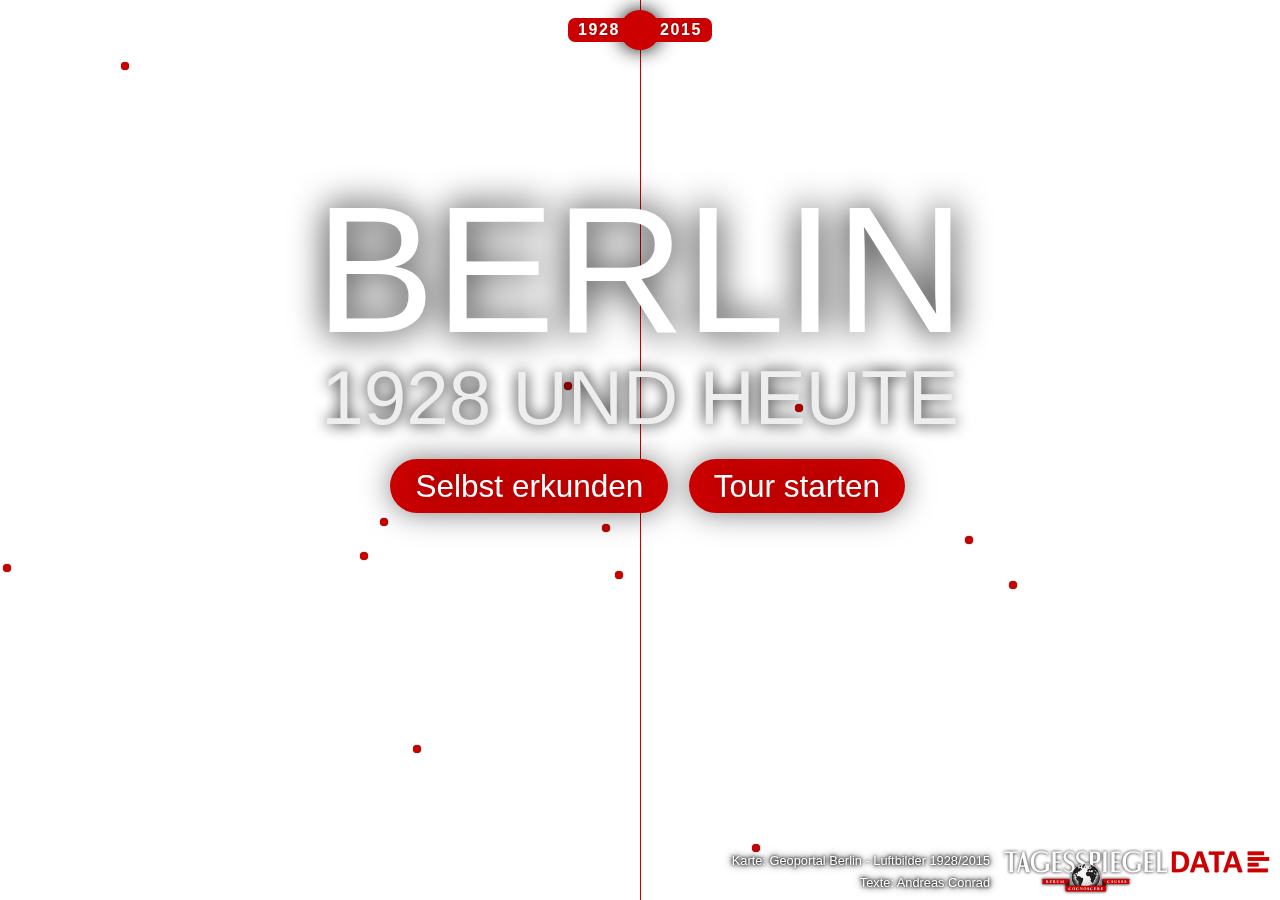
<file: index.html>
<!DOCTYPE html>
<html>
<head>
	<title>Berlin 1928 und heute</title>
	<meta charset="utf-8" />

	<meta name="viewport" content="width=device-width, initial-scale=1, user-scalable=no">

	<meta name="description" content="Zwei Ansichten einer Stadt. Kommen Sie mit uns auf Zeitreise und gleiten Sie aus dem Berlin des Jahres 1928 in das von heute.">
	<meta name="keywords" content="Berlin, 1928, heute, Zeitmaschine, Tagesspiegel, Tagesspiegel Data">
	<meta name="author" content="Tagesspiegel DATA">
	<meta name="robots" content="index, follow">

	<link rel="shortcut icon" href="https://data.tagesspiegel.de/favicon/favicon.ico" type="image/x-icon" />
	<link rel="apple-touch-icon" sizes="57x57" href="https://data.tagesspiegel.de/favicon/favicon-57.png">
	<link rel="apple-touch-icon" sizes="60x60" href="https://data.tagesspiegel.de/favicon/favicon-60.png">
	<link rel="apple-touch-icon" sizes="72x72" href="https://data.tagesspiegel.de/favicon/favicon-72.png">
	<link rel="apple-touch-icon" sizes="76x76" href="https://data.tagesspiegel.de/favicon/favicon-76.png">
	<link rel="apple-touch-icon" sizes="114x114" href="https://data.tagesspiegel.de/favicon/favicon-114.png">
	<link rel="apple-touch-icon" sizes="120x120" href="https://data.tagesspiegel.de/favicon/favicon-120.png">
	<link rel="apple-touch-icon" sizes="144x144" href="https://data.tagesspiegel.de/favicon/favicon-144.png">
	<link rel="apple-touch-icon" sizes="152x152" href="https://data.tagesspiegel.de/favicon/favicon-152.png">
	<link rel="apple-touch-icon" sizes="180x180" href="https://data.tagesspiegel.de/favicon/favicon-180.png">
	<link rel="icon" type="image/png" sizes="192x192" href="https://data.tagesspiegel.de/favicon/favicon-192.png">
	<link rel="icon" type="image/png" sizes="32x32" href="https://data.tagesspiegel.de/favicon/favicon-32.png">
	<link rel="icon" type="image/png" sizes="96x96" href="https://data.tagesspiegel.de/favicon/favicon-96.png">
	<link rel="icon" type="image/png" sizes="16x16" href="https://data.tagesspiegel.de/favicon/favicon-16.png">
	<meta name="msapplication-TileImage" content="https://data.tagesspiegel.de/favicon/favicon-144.png">
	<link rel="manifest" href="https://data.tagesspiegel.de/favicon/manifest.json">

	<link href="https://data.tagesspiegel.de/fonts/source-sans-pro/standard.css" rel="stylesheet" type="text/css">
	<link href="https://data.tagesspiegel.de/fonts/icomoon/standard.css" rel="stylesheet" type="text/css">
	<link rel="stylesheet" href="assets/css/leaflet.css" />
	<link rel="stylesheet" href="assets/css/1928.css" />

	<meta name="twitter:card"        content="summary_large_image">
	<meta name="twitter:site"        content="@tagesspiegel">
	<meta name="twitter:creator"     content="@tagesspiegel">
	<meta name="twitter:title"       content="Berlin 1928 und heute">
	<meta name="twitter:description" content="Zwei Ansichten einer Stadt. Kommen Sie mit uns auf Zeitreise und gleiten Sie aus dem Berlin des Jahres 1928 in das von heute.">
	<meta name="twitter:image"       content="https://1928.tagesspiegel.de/assets/images/social-media-preview.jpg">

	<meta property="og:url"          content="https://1928.tagesspiegel.de/">
	<meta property="og:type"         content="article">
	<meta property="og:title"        content="Berlin 1928 und heute">
	<meta property="og:description"  content="Zwei Ansichten einer Stadt. Kommen Sie mit uns auf Zeitreise und gleiten Sie aus dem Berlin des Jahres 1928 in das von heute.">
	<meta property="og:image"        content="https://1928.tagesspiegel.de/assets/images/social-media-preview.jpg">
	<meta property="og:site_name"    content="Tagesspiegel">
	<meta property="fb:pages"        content="59381221492">
	<meta property="fb:admins"       content="685889745">
</head>
<body>
	<!-- Google Tag Manager -->
	<noscript><iframe src="//www.googletagmanager.com/ns.html?id=GTM-M58L5F" height="0" width="0" style="display:none;visibility:hidden"></iframe></noscript>
	<script>(function(w,d,s,l,i){w[l]=w[l]||[];w[l].push({'gtm.start':new Date().getTime(),event:'gtm.js'});var f=d.getElementsByTagName(s)[0],j=d.createElement(s),dl=l!='dataLayer'?'&l='+l:'';j.async=true;j.src='//www.googletagmanager.com/gtm.js?id='+i+dl;f.parentNode.insertBefore(j,f);})(window,document,'script','dataLayer','GTM-M58L5F');</script>
	<!-- End Google Tag Manager -->
	<div id="container">
		<div id="intro">
			<h1>Berlin</h1>
			<p>1928 und heute</p>
			<a href="javascript:;" id="button-explore"><i class="icon-map"></i> Selbst erkunden</a>
			<a href="javascript:;" id="button-start">Tour starten <i class="icon-tour"></i></a>
		</div>
		<div id="controls">
			<span class="controls-group">
				<a href="javascript:;" class="zoom zoom-in"     title="Hereinzoomen"><i class="icon-plus" ></i></a>
				<a href="javascript:;" class="zoom zoom-out"    title="Herauszoomen"><i class="icon-minus"></i></a>
			</span>
			<span class="controls-group">
				<a href="javascript:;" class="geolocate"        title="Lokalisieren"><span><i class="icon-geolocation"></i></span></a>
			</span>
			<span class="controls-group">
				<a href="javascript:;" class="fullscreen"       title="Vollbild"><i class="icon-enlarge"></i></a>
				<a href="javascript:;" class="switch-tour"      title="Tour"><i class="icon-tour"></i></a>
			</span>
			<span class="controls-group">
				<a href="javascript:;" class="share"            title="Link zu dieser Ansicht"><i class="icon-share"></i></a>
				<a href="javascript:;" class="twitter popup"    title="Auf Twitter teilen"><i class="icon-twitter"></i></a>
				<a href="javascript:;" class="facebook popup"   title="Auf Facebook teilen"><i class="icon-facebook"></i></a>
				<a href="javascript:;" class="googleplus popup" title="Auf Google+ teilen"><i class="icon-google-plus"></i></a>
			</span>
		</div>
		<div id="map-base"></div>
		<div class="content" id="content-1928">
			<div class="content-wrapper">
				<h2></h2>
				<div class="content-text"></div>
				<div class="nav">
					<div class="col2 col2left" ><a href="javascript:;" id="goto-back" class="goto goto-red"><i class="icon-left"></i> Zurück</a></div>
					<div class="col2 col2right"><a href="javascript:;" id="goto-2015" class="goto goto-red">2015 <i class="icon-right"></i></a></div>
				</div>
				<a href="javascript:;" class="goto goto-explore" title="Selbst erkunden"><i class="icon-cross"></i></a>
			</div>
		</div>
		<div id="map-clip">
			<div id="map-clip-inner">
				<div id="map-overlay"></div>
				<div class="content" id="content-2015">
					<div class="content-wrapper">
						<h2></h2>
						<div class="content-text"></div>
						<div class="nav">
							<div class="col2 col2left" ><a href="javascript:;" id="goto-1928" class="goto goto-red"><i class="icon-left"></i> 1928</a></div>
							<div class="col2 col2right"><a href="javascript:;" id="goto-next" class="goto goto-red">Weiter <i class="icon-right"></i></a></div>
						</div>
						<a href="javascript:;" class="goto goto-explore" title="Selbst erkunden"><i class="icon-cross"></i></a>
					</div>
				</div>
			</div>
		</div>
		<div id="control-slider"><i class="icon-left"></i><i class="icon-right"></i></div>
		<div id="credit">
			<a href="http://fbinter.stadt-berlin.de/fb/berlin/service.jsp?id=k_luftbild1928@senstadt&amp;type=WMS" target="_blank" id="source"><span>Karte:</span> Geoportal Berlin - Luftbilder 1928/2015</a>
			<a href="http://www.tagesspiegel.de/conrad-andreas/4457640.html" target="_blank" id="author"><span>Texte:</span> Andreas Conrad</a>
			<a href="http://www.tagesspiegel.de/" target="_blank" id="tspdata"><span>Umsetzung:</span> Tagesspiegel Data</a>
		</div>
		<div id="share">
			<div id="share-content">
				<h2>Link zu diesem Ort teilen</h2>
				<input type="text" id="share-link" placeholder="Link" value="https://1928.tagesspiegel.de/" readonly="true">
				<a href="javascript:;" id="share-hide" class="share-hide" title="Schließen">&times;</a>
			</div>
			<a href="javascript:;" id="share-hide-backdrop" class="share-hide"></a>
		</div>
	</div>
	<script src="assets/js/jquery.min.js"></script>
	<script src="assets/js/leaflet.js"></script>
	<script src="assets/js/1928.js" defer></script>
</body>
</html>
</file>
<file: assets/css/leaflet.css>
/* required styles */

.leaflet-pane,
.leaflet-tile,
.leaflet-marker-icon,
.leaflet-marker-shadow,
.leaflet-tile-container,
.leaflet-map-pane svg,
.leaflet-map-pane canvas,
.leaflet-zoom-box,
.leaflet-image-layer,
.leaflet-layer {
	position: absolute;
	left: 0;
	top: 0;
	}
.leaflet-container {
	overflow: hidden;
	-ms-touch-action: none;
	touch-action: none;
	}
.leaflet-tile,
.leaflet-marker-icon,
.leaflet-marker-shadow {
	-webkit-user-select: none;
	   -moz-user-select: none;
	        user-select: none;
	  -webkit-user-drag: none;
	}
/* Safari renders non-retina tile on retina better with this, but Chrome is worse */
.leaflet-safari .leaflet-tile {
	image-rendering: -webkit-optimize-contrast;
	}
/* hack that prevents hw layers "stretching" when loading new tiles */
.leaflet-safari .leaflet-tile-container {
	width: 1600px;
	height: 1600px;
	-webkit-transform-origin: 0 0;
	}
.leaflet-marker-icon,
.leaflet-marker-shadow {
	display: block;
	}
/* .leaflet-container svg: reset svg max-width decleration shipped in Joomla! (joomla.org) 3.x */
/* .leaflet-container img: map is broken in FF if you have max-width: 100% on tiles */
.leaflet-container .leaflet-overlay-pane svg,
.leaflet-container .leaflet-marker-pane img,
.leaflet-container .leaflet-tile-pane img,
.leaflet-container img.leaflet-image-layer {
	max-width: none !important;
	}
.leaflet-tile {
	filter: inherit;
	visibility: hidden;
	}
.leaflet-tile-loaded {
	visibility: inherit;
	}
.leaflet-zoom-box {
	width: 0;
	height: 0;
	-moz-box-sizing: border-box;
	     box-sizing: border-box;
	z-index: 800;
	}
/* workaround for https://bugzilla.mozilla.org/show_bug.cgi?id=888319 */
.leaflet-overlay-pane svg {
	-moz-user-select: none;
	}

.leaflet-pane         { z-index: 400; }

.leaflet-tile-pane    { z-index: 200; }
.leaflet-overlay-pane { z-index: 400; }
.leaflet-shadow-pane  { z-index: 500; }
.leaflet-marker-pane  { z-index: 600; }
.leaflet-popup-pane   { z-index: 700; }

.leaflet-map-pane canvas { z-index: 100; }
.leaflet-map-pane svg    { z-index: 200; }

.leaflet-vml-shape {
	width: 1px;
	height: 1px;
	}
.lvml {
	behavior: url(#default#VML);
	display: inline-block;
	position: absolute;
	}


/* control positioning */

.leaflet-control {
	position: relative;
	z-index: 800;
	pointer-events: auto;
	}
.leaflet-top,
.leaflet-bottom {
	position: absolute;
	z-index: 1000;
	pointer-events: none;
	}
.leaflet-top {
	top: 0;
	}
.leaflet-right {
	right: 0;
	}
.leaflet-bottom {
	bottom: 0;
	}
.leaflet-left {
	left: 0;
	}
.leaflet-control {
	float: left;
	clear: both;
	}
.leaflet-right .leaflet-control {
	float: right;
	}
.leaflet-top .leaflet-control {
	margin-top: 10px;
	}
.leaflet-bottom .leaflet-control {
	margin-bottom: 10px;
	}
.leaflet-left .leaflet-control {
	margin-left: 10px;
	}
.leaflet-right .leaflet-control {
	margin-right: 10px;
	}


/* zoom and fade animations */

.leaflet-fade-anim .leaflet-tile {
	will-change: opacity;
	}
.leaflet-fade-anim .leaflet-popup {
	opacity: 0;
	-webkit-transition: opacity 0.2s linear;
	   -moz-transition: opacity 0.2s linear;
	     -o-transition: opacity 0.2s linear;
	        transition: opacity 0.2s linear;
	}
.leaflet-fade-anim .leaflet-map-pane .leaflet-popup {
	opacity: 1;
	}
.leaflet-zoom-animated {
	-webkit-transform-origin: 0 0;
	    -ms-transform-origin: 0 0;
	        transform-origin: 0 0;
	}
.leaflet-zoom-anim .leaflet-zoom-animated {
	will-change: transform;
	}
.leaflet-zoom-anim .leaflet-zoom-animated {
	-webkit-transition: -webkit-transform 0.25s cubic-bezier(0,0,0.25,1);
	   -moz-transition:    -moz-transform 0.25s cubic-bezier(0,0,0.25,1);
	     -o-transition:      -o-transform 0.25s cubic-bezier(0,0,0.25,1);
	        transition:         transform 0.25s cubic-bezier(0,0,0.25,1);
	}
.leaflet-zoom-anim .leaflet-tile,
.leaflet-pan-anim .leaflet-tile {
	-webkit-transition: none;
	   -moz-transition: none;
	     -o-transition: none;
	        transition: none;
	}

.leaflet-zoom-anim .leaflet-zoom-hide {
	visibility: hidden;
	}


/* cursors */

.leaflet-interactive {
	cursor: pointer;
	}
.leaflet-grab {
	cursor: -webkit-grab;
	cursor:    -moz-grab;
	}
.leaflet-crosshair,
.leaflet-crosshair .leaflet-interactive {
	cursor: crosshair;
	}
.leaflet-popup-pane,
.leaflet-control {
	cursor: auto;
	}
.leaflet-dragging .leaflet-grab,
.leaflet-dragging .leaflet-grab .leaflet-interactive,
.leaflet-dragging .leaflet-marker-draggable {
	cursor: move;
	cursor: -webkit-grabbing;
	cursor:    -moz-grabbing;
	}


/* visual tweaks */

.leaflet-container {
	background: #ddd;
	outline: 0;
	}
.leaflet-container a {
	color: #0078A8;
	}
.leaflet-container a.leaflet-active {
	outline: 2px solid orange;
	}
.leaflet-zoom-box {
	border: 2px dotted #38f;
	background: rgba(255,255,255,0.5);
	}


/* general typography */
.leaflet-container {
	font: 12px/1.5 "Helvetica Neue", Arial, Helvetica, sans-serif;
	}


/* general toolbar styles */

.leaflet-bar {
	box-shadow: 0 1px 5px rgba(0,0,0,0.65);
	border-radius: 4px;
	}
.leaflet-bar a,
.leaflet-bar a:hover {
	background-color: #fff;
	border-bottom: 1px solid #ccc;
	width: 26px;
	height: 26px;
	line-height: 26px;
	display: block;
	text-align: center;
	text-decoration: none;
	color: black;
	}
.leaflet-bar a,
.leaflet-control-layers-toggle {
	background-position: 50% 50%;
	background-repeat: no-repeat;
	display: block;
	}
.leaflet-bar a:hover {
	background-color: #f4f4f4;
	}
.leaflet-bar a:first-child {
	border-top-left-radius: 4px;
	border-top-right-radius: 4px;
	}
.leaflet-bar a:last-child {
	border-bottom-left-radius: 4px;
	border-bottom-right-radius: 4px;
	border-bottom: none;
	}
.leaflet-bar a.leaflet-disabled {
	cursor: default;
	background-color: #f4f4f4;
	color: #bbb;
	}

.leaflet-touch .leaflet-bar a {
	width: 30px;
	height: 30px;
	line-height: 30px;
	}


/* zoom control */

.leaflet-control-zoom-in,
.leaflet-control-zoom-out {
	font: bold 18px 'Lucida Console', Monaco, monospace;
	text-indent: 1px;
	}
.leaflet-control-zoom-out {
	font-size: 20px;
	}

.leaflet-touch .leaflet-control-zoom-in {
	font-size: 22px;
	}
.leaflet-touch .leaflet-control-zoom-out {
	font-size: 24px;
	}


/* layers control */

.leaflet-control-layers {
	box-shadow: 0 1px 5px rgba(0,0,0,0.4);
	background: #fff;
	border-radius: 5px;
	}
.leaflet-control-layers-toggle {
	background-image: url(../images/layers.png);
	width: 36px;
	height: 36px;
	}
.leaflet-retina .leaflet-control-layers-toggle {
	background-image: url(../images/layers-2x.png);
	background-size: 26px 26px;
	}
.leaflet-touch .leaflet-control-layers-toggle {
	width: 44px;
	height: 44px;
	}
.leaflet-control-layers .leaflet-control-layers-list,
.leaflet-control-layers-expanded .leaflet-control-layers-toggle {
	display: none;
	}
.leaflet-control-layers-expanded .leaflet-control-layers-list {
	display: block;
	position: relative;
	}
.leaflet-control-layers-expanded {
	padding: 6px 10px 6px 6px;
	color: #333;
	background: #fff;
	}
.leaflet-control-layers-scrollbar {
	overflow-y: scroll;
	padding-right: 5px;
	}
.leaflet-control-layers-selector {
	margin-top: 2px;
	position: relative;
	top: 1px;
	}
.leaflet-control-layers label {
	display: block;
	}
.leaflet-control-layers-separator {
	height: 0;
	border-top: 1px solid #ddd;
	margin: 5px -10px 5px -6px;
	}


/* attribution and scale controls */

.leaflet-container .leaflet-control-attribution {
	background: #fff;
	background: rgba(255, 255, 255, 0.7);
	margin: 0;
	}
.leaflet-control-attribution,
.leaflet-control-scale-line {
	padding: 0 5px;
	color: #333;
	}
.leaflet-control-attribution a {
	text-decoration: none;
	}
.leaflet-control-attribution a:hover {
	text-decoration: underline;
	}
.leaflet-container .leaflet-control-attribution,
.leaflet-container .leaflet-control-scale {
	font-size: 11px;
	}
.leaflet-left .leaflet-control-scale {
	margin-left: 5px;
	}
.leaflet-bottom .leaflet-control-scale {
	margin-bottom: 5px;
	}
.leaflet-control-scale-line {
	border: 2px solid #777;
	border-top: none;
	line-height: 1.1;
	padding: 2px 5px 1px;
	font-size: 11px;
	white-space: nowrap;
	overflow: hidden;
	-moz-box-sizing: border-box;
	     box-sizing: border-box;

	background: #fff;
	background: rgba(255, 255, 255, 0.5);
	}
.leaflet-control-scale-line:not(:first-child) {
	border-top: 2px solid #777;
	border-bottom: none;
	margin-top: -2px;
	}
.leaflet-control-scale-line:not(:first-child):not(:last-child) {
	border-bottom: 2px solid #777;
	}

.leaflet-touch .leaflet-control-attribution,
.leaflet-touch .leaflet-control-layers,
.leaflet-touch .leaflet-bar {
	box-shadow: none;
	}
.leaflet-touch .leaflet-control-layers,
.leaflet-touch .leaflet-bar {
	border: 2px solid rgba(0,0,0,0.2);
	background-clip: padding-box;
	}


/* popup */

.leaflet-popup {
	position: absolute;
	text-align: center;
	}
.leaflet-popup-content-wrapper {
	padding: 1px;
	text-align: left;
	border-radius: 12px;
	}
.leaflet-popup-content {
	margin: 13px 19px;
	line-height: 1.4;
	}
.leaflet-popup-content p {
	margin: 18px 0;
	}
.leaflet-popup-tip-container {
	margin: 0 auto;
	width: 40px;
	height: 20px;
	position: relative;
	overflow: hidden;
	}
.leaflet-popup-tip {
	width: 17px;
	height: 17px;
	padding: 1px;

	margin: -10px auto 0;

	-webkit-transform: rotate(45deg);
	   -moz-transform: rotate(45deg);
	    -ms-transform: rotate(45deg);
	     -o-transform: rotate(45deg);
	        transform: rotate(45deg);
	}
.leaflet-popup-content-wrapper,
.leaflet-popup-tip {
	background: white;
	color: #333;
	box-shadow: 0 3px 14px rgba(0,0,0,0.4);
	}
.leaflet-container a.leaflet-popup-close-button {
	position: absolute;
	top: 0;
	right: 0;
	padding: 4px 4px 0 0;
	border: none;
	text-align: center;
	width: 18px;
	height: 14px;
	font: 16px/14px Tahoma, Verdana, sans-serif;
	color: #c3c3c3;
	text-decoration: none;
	font-weight: bold;
	background: transparent;
	}
.leaflet-container a.leaflet-popup-close-button:hover {
	color: #999;
	}
.leaflet-popup-scrolled {
	overflow: auto;
	border-bottom: 1px solid #ddd;
	border-top: 1px solid #ddd;
	}

.leaflet-oldie .leaflet-popup-content-wrapper {
	zoom: 1;
	}
.leaflet-oldie .leaflet-popup-tip {
	width: 24px;
	margin: 0 auto;

	-ms-filter: "progid:DXImageTransform.Microsoft.Matrix(M11=0.70710678, M12=0.70710678, M21=-0.70710678, M22=0.70710678)";
	filter: progid:DXImageTransform.Microsoft.Matrix(M11=0.70710678, M12=0.70710678, M21=-0.70710678, M22=0.70710678);
	}
.leaflet-oldie .leaflet-popup-tip-container {
	margin-top: -1px;
	}

.leaflet-oldie .leaflet-control-zoom,
.leaflet-oldie .leaflet-control-layers,
.leaflet-oldie .leaflet-popup-content-wrapper,
.leaflet-oldie .leaflet-popup-tip {
	border: 1px solid #999;
	}


/* div icon */

.leaflet-div-icon {
	background: #fff;
	border: 1px solid #666;
	}
</file>
<file: assets/css/1928.css>
html {
	-webkit-text-size-adjust: 100%;
}

body {
	margin: 0;
	padding: 0;
	font-family: "Source Sans Pro", "Helvetica Neue", "Helvetica", Arial, sans-serif;
}

	#container {
		display: block;
		position: fixed;
		top: 0;
		left: 0;
		right: 0;
		bottom: 0;
	}
		
		.show-intro #controls, .show-content #controls {
			display: none;
		}
		
		#controls {
			display: block;
			position: absolute;
			right: 10px;
			top: 80px;
			width: 1.625em;
			z-index: 10;
		}
		
			#controls a {
				display: block;
				position: relative;
				width: 1.625em;
				height: 1.625em;
				background-color: #fff;
				line-height: 1.9em;
				text-align: center;
				text-decoration: none;
				color: #000;
			}

			#controls a.disabled,
			#controls a.disabled:hover,
			#controls a.disabled:active,
			#controls a.disabled:focus {
				color: #999;
				background-color: #eee;
				pointer-events: none;
				cursor: default;
			}

			#controls .controls-group {
				display: block;
				margin-bottom: .8em;
				overflow: hidden;

				border-radius: 2px;
				box-shadow: 0 1px 5px rgba(0, 0, 0, 0.4);
			}

			#controls a+a {
				border-top: 1px solid #ccc;
			}
			
				#controls a span {
					display: block;
					position: relative;
				}
			
				#controls a:hover {
					background-color: #eee;
				}

				#controls a.zoom i {
					font-size: 0.8em;
				}

				#controls a.fullscreen,
				#controls a.geolocate {
					display: none;
				}

				#controls a.geolocate.active {
					color: #57f; 
					        animation: blink 1s ease-in-out 0s infinite alternate;
				}

				@keyframes blink {
					  0% { text-shadow: 0px 0px 2px rgba(85,119,255,0.0); }
					100% { text-shadow: 0px 0px 2px rgba(85,119,255,1.0); }
				}
				
				#controls a.spin span {
					        transform-origin: 53% 42%;
					        animation: spin 1s ease 0s infinite normal;
				}

				#controls .zoom-out {
					line-height: 1.7em;
				}

				@keyframes spin {
					  0% { transform: rotate(  0deg); }
					100% { transform: rotate(359deg); }
				}
				
				.has-fullscreen #controls a.fullscreen,
				.has-geolocation #controls a.geolocate {
					display: block;
				}

				#controls a.twitter:hover {
					background-color: #00aced;
					color: #fff;
				}

				#controls a.facebook:hover {
					background-color: #3b5998;
					color: #fff;
				}

				#controls a.googleplus:hover {
					background-color: #dd4b39;
					color: #fff;
				}
		
			/* controls on small devices */
			
			.has-touch #controls {
				top: 10px;
				left: 5px;
				right: 5px;
				width: auto;
				height: 1.625em;
				z-index: 100;
				text-align: center;
			}
			
				.has-touch #controls a.fullscreen,
				.has-touch #controls a.geolocate {
					display: none;
				}
			
				.has-touch.has-fullscreen #controls a.fullscreen,
				.has-touch.has-geolocation #controls a.geolocate,
				.has-touch #controls a {
					display: block;
					float: left;
					margin: 0;
					padding: 0;
					border-top-width: 0;
					width: 1.8em;
					height: 1.8em;
					background-color: #fff;
					line-height: 2em;
				}
				
				.has-touch #controls a+a {
					border-left: 1px solid #ccc;
				}

				.has-touch #controls .controls-group {
					display: inline-block;
					margin-bottom: 0;
					margin-right: .5em;
					/*overflow: hidden;*/
					box-shadow: 0 0 0 4px rgba(0,0,0,0.3);
				}

		#intro {
			display: none;
		}

		.show-intro #intro {
			display: block;
			position: absolute;
			top: 0;
			left: 0;
			right: 0;
			bottom: 0;
			z-index: 20;
			text-align: center;
			padding: 20vh 0 0;
			-webkit-touch-callout: none;
			  -webkit-user-select: none;
			   -khtml-user-select: none;
			     -moz-user-select: none;
			      -ms-user-select: none;
			          user-select: none;
			cursor: default;
		}
		
			#intro h1, #intro p {
				font-weight: 500;
				text-transform: uppercase;
				margin: 0;
				padding: 0;
				line-height: 1em;
			}

			#intro h1 {
				font-size: 20vh;
				text-shadow: 0 0 4vh #000;
				color: #fff;
			}

			#intro p {
				font-size: 8.5vh;
				text-shadow: 0 0 1.6vh #000;
				color: #eee;
			}
			
			#button-start {
				display: none;
			}
			
			.ready #button-explore,
			.ready #button-start {
				display: inline-block;
				border-radius: 1em;
				font-size: 3.5vh;
				padding: .3em .8em 0.2em .8em;
				background-color: #c00;
				color: #fff;
				text-decoration: none;
				-webkit-transition: background-color, box-shadow 200ms ease-out;
				   -moz-transition: background-color, box-shadow 200ms ease-out;
				     -o-transition: background-color, box-shadow 200ms ease-out;
				        transition: background-color, box-shadow 200ms ease-out;
				font-weight: 300;
				margin-top: .7em;
				margin-left: .5em;
				box-shadow: 0 0 30px rgba(0,0,0,0.5);
				text-shadow: 0 0 30px rgba(0,0,0,0.5);
			}

				#button-explore:hover,
				#button-start:hover {
					background-color: #d00;
					box-shadow: 0 0 30px rgba(0,0,0,0.75);
				}

				#button-explore i,
				#button-start i {
					font-size: .85em;
					vertical-align: -9%;
				}
				
				@media (max-width: 500px) { 
					#intro h1 {
						font-size: 5em;
						margin-top: 20px;
					}
					#intro p {
						font-size: 2.5em;
					}
				}

		.content {
			display: none;
			position: absolute;
			left: 0;
			top: 0;
			bottom: 0;
			width: 50%;
			min-width: 300px;
			background-color: rgba(0,0,0,0.67);
			overflow-x: hidden;
			overflow-y: auto;
			z-index: 1;
			pointer-events: auto;
		}

			.small .content {
				top: auto;
				bottom: 0px;
				width: 100%;
				height: auto;
			}

			.content-wrapper {
				position: relative;
				margin:  8vh auto 0 auto;
				height: 84vh;
				width: 90%;
				max-width: 600px;
				max-height: 780px;
			}

				.small .content-wrapper {
					box-sizing: border-box;
					margin: 0px;
					width: 100%;
					height: 100%;
					max-width: none;
					max-height: none;
					padding: 20px 20px 40px;
				}

				.col2 {
					width: 50%;
					float: left;
				}
				.col2left   { text-align: left;  }
				.col2right  { text-align: right; }

				.content h2 {
					color: #fff;
					margin: 0;
					padding: 0;
					line-height: 1.2em;
					font-weight: 300;
					font-size: 2.5em;
					text-shadow: 0 0 10px rgba(0,0,0,0.5);
				}
				
					.small .content h2 {
						font-size: 1.6em;
						margin: 0px 0px 10px;
						padding: 0;
					}
				

				.content p, .content .nav {
					color: #fff;
					margin: 20px 0 0;
					padding: 0;
					line-height: 1.4em;
					font-weight: 300;
					font-size: 1.5em;
					text-shadow: 0 0 10px rgba(0,0,0,0.5);
				}
			
					.small .content p, .small .content .nav {
						font-size: 1em;
					}

					.content p a {
						color: #c00;
					}
			
					.content .nav {
						display: block;
						position: absolute;
						bottom: 40px;
						left: 20px;
						right: 20px;
					}
						.show-explore .content .nav {
							display: none;
						}
				
						.small .content .nav {
						}

					.content .nav .goto {
						display: inline-block;
						border-radius: 20px;
						padding: 5px 15px 2px;
						text-decoration: none;
						-webkit-transition: background-color, box-shadow 200ms ease-out;
						   -moz-transition: background-color, box-shadow 200ms ease-out;
						     -o-transition: background-color, box-shadow 200ms ease-out;
						        transition: background-color, box-shadow 200ms ease-out;
					}
					
					.content .goto-explore {
						position: absolute;
						display: block;
						position: absolute;
						width: 1em;
						height: 1em;
						text-align: center;
						font-size: 1.2em;
						line-height: 1em;
						right: 0;
						top: 0;
						background-color: #aaa;
						color: #000;
						border-radius: 100%;
						text-decoration: none;
						margin: 0;
						padding: .55em .5em .45em;
						-webkit-transition: background-color 200ms ease-out;
						   -moz-transition: background-color 200ms ease-out;
						     -o-transition: background-color 200ms ease-out;
						        transition: background-color 200ms ease-out;
					}
						.content .goto-explore:hover {
							background-color: #ddd;
						}

						.small .content .goto-explore {
							top: 15px;
							right: 20px;
							font-size: .9em;
						}
						
					
						.content .goto-explore i {
							font-size: .9em;
						}


						.content .nav .goto i {
							font-size: .9em;
							vertical-align: -9%;
						}

						.content .nav .goto-red {
							background-color: #c00;
							color: #fff;
						}
						.content .nav .goto-grey {
							background-color: #555;
							color: #ccc;
						}

						.content .nav .goto-red:hover {
							background-color: #d00;
							box-shadow: 0 0 20px -10px rgba(0,0,0,0.5);
						}

						.content .nav .goto-grey:hover {
							background-color: #666;
							color: #fff;
							box-shadow: 0 0 20px -10px rgba(0,0,0,0.5);
						}
					
				.small .content .content-text {
					display: block;
					position: relative;
					margin: 0;
					padding-bottom: 25px;
					overflow-x: hidden;
					overflow-y: auto;
				}

					.small .content .content-text p {
						margin: 0 0 10px;
						padding: 0;
						font-size: 3.6vmin;
					}

		#content-1928 {
			z-index: 2;
		}

		#content-2015 {
			z-index: 6;
		}

		#map-base {
			display: block;
			position: fixed;
			top: 0;
			left: 0;
			right: 0;
			bottom: 0;
			z-index: 1;
		}

		#map-clip {
			display: block;
			position: absolute;
			top: 0;
			left: 50%;
			right: 0;
			bottom: 0;
			z-index: 3;
			overflow: hidden !important;
			border-left: 1px solid #c00;
			pointer-events: none;
		}
		
			#map-clip-inner {
				display: block;
				position: absolute;
				top: 0;
				left: -100%;
				right: 0;
				bottom: 0;
			}

			#map-overlay {
				display: block;
				position: absolute;
				top: 0;
				left: 0;
				right: 0;
				bottom: 0;
				z-index: 5;
			}

				#map-overlay * {
					pointer-events: none;
				}
			
		.leaflet-control-container .leaflet-top.leaflet-right {
			top: 70px;
		}

		.marker-wrapper {
			display: block;
		}

			.marker-info {
				color: rgba(255,255,255,0.0);
				background-color: rgba(204,0,0,1.0);
				border-radius: 16px;
				box-shadow: 0px 0px 1px rgba(0,0,0,1);
				text-align: center;
				width: 8px;
				height: 8px;
				margin-left: 12px;
				margin-top: 12px;
				font-size: 6px;
				line-height: 9px;

				-webkit-appearance: none;
				-webkit-transition: all 200ms ease-out;
				   -moz-transition: all 200ms ease-out;
				     -o-transition: all 200ms ease-out;
				        transition: all 200ms ease-out;
			}

				.marker-wrapper.hover .marker-info {
					background-color: rgba(204,0,0,1);
					color: rgba(255,255,255,1);
					box-shadow: 0px 0px 8px rgba(0,0,0,1);
					width: 32px;
					height: 32px;
					margin-left: 0px;
					margin-top: 0px;
					font-size: 23px;
					line-height: 36px;
				}

		.my-location-icon {
			width: 6px;
			height: 6px;
			border: 2px solid #fff;
			background-color: #34f;
			border-radius: 20px;
		}

		#control-slider {
			display: block;
			position: absolute;
			top: 10px;
			left: 50%;
			width: 40px;
			height: 40px;
			margin-left: -20px;
			background-color: #c00;
			border-radius: 100%;
			text-align: center;
			line-height: 44px;
			font-size: 1em;
			z-index: 10;
			font-weight: bold;
			color: #fff;
			cursor: ew-resize;
			  -webkit-user-select: none;
			   -khtml-user-select: none;
			     -moz-user-select: none;
			      -ms-user-select: none;
			          user-select: none;
			box-shadow: 0px 0px 20px rgba(0,0,0,1);
			text-shadow: 0px 0px 3px rgba(0,0,0,0.33);
			-webkit-transition: top 500ms ease-out;
			   -moz-transition: top 500ms ease-out;
			     -o-transition: top 500ms ease-out;
			        transition: top 500ms ease-out;
		}
		
			.has-touch.show-explore #control-slider {
				top: 50px;
			}

			#control-slider i {
				margin: 0px -0.2em;
			}

			#control-slider::before, #control-slider::after {
				display: block;
				position: absolute;
				padding: 1px 10px 0px 10px;
				top: 8px;
				z-index: -1;
				color: #fff;
				font-size: 1em;
				font-weight: bold;
				height: 23px;
				line-height: 22px;
				background-color: #c00;
				letter-spacing: 0.1em;
				border-radius: 7px;
			}

				#control-slider::before {
					content: "1928";
					text-align: right;
					padding-right: 40px;
					right: 0px;
				}

				#control-slider::after {
					content: "2015";
					text-align: left;
					padding-left: 40px;
					left: 0px;
				}
		
		#credit {
			display: block;
			position: absolute;
			right: 0;
			bottom: 0;
			z-index: 30;
			padding: 0 10px 5px 0;
			-webkit-touch-callout: none;
			  -webkit-user-select: none;
			   -khtml-user-select: none;
			     -moz-user-select: none;
			      -ms-user-select: none;
			          user-select: none;
			pointer-events: none;
		}
			
			#credit a {
				display: inline-block;
				float: left;
				position: relative;
				text-decoration: none;
				-webkit-touch-callout: auto;
				  -webkit-user-select: auto;
				   -khtml-user-select: auto;
				     -moz-user-select: auto;
				      -ms-user-select: auto;
				          user-select: auto;
				pointer-events: auto;
			}

			#source, #author {
				width: 280px;
				height: 16px;
				color: #fff;
				font-size: .8em;
				line-height: 16px;
				text-shadow: 0 0 3px #000, 0 0 5px #000, 0 0 10px #000;
				padding: 0px 0 0 0;
				text-align: right;
				font-weight: 400;
				margin-top: 6px;
			}

			#author {
				margin-left: -280px;
				margin-top: 28px;
			}
		
			#tspdata {
				color: transparent;
				height: 48px;
				width: 270px;
				background: url(../images/tagesspiegelData.png) center center no-repeat;
				background-size: contain;
				margin-left: 10px;
				padding: 0;
			}
				
			.small #credit {
				line-height: 0.9em;
				padding: 2px 0 5px;
				background-color: rgba(0,0,0,0.8);
				margin: 0;
				left: 0;
				text-align: center;
			}

				.small #credit a {
					display: inline;
					float: none;
					width: auto;
					height: auto;
					font-size: .7em;
					color: #aaa;
					background: none;
					text-shadow: none;
					margin: 0px 8px 0px 0px;
					padding: 0px;
					line-height: 0.9em;
					white-space: nowrap;
				}

				.small #credit span {
					color: #666;
				}
				
		/* share */

		#share {
			display: none;
		}

		.show-share #share {
			display: block;
			position: absolute;
			top: 0;
			left: 0;
			right: 0;
			bottom: 0;
			z-index: 10;
		}
		
			#share-content {
				display: block;
				position: relative;
				width: 300px;
				height: 100px;
				margin: -60px -170px;
				left: 50%;
				top: 50%;
				background-color: #fff;
				border-radius: 7px;
				box-shadow: 0 0 20px rgba(0,0,0,0.5);
				z-index: 2;
				padding: 20px;
			}
			
				.has-touch #share-content {
					margin: 0;
					position: absolute;
					left: 0;
					right: 0;
					bottom: 0;
					padding: 10px;
					border-radius: 0;
				}
			
				#share-content h2 {
					margin: 0 0 .5em;
					padding: 0;
					font-weight: 300;
				}

				#share-content input[type=text] {
					display: block;
					position: relative;
					width: 100%;
					font-size: 1em;
					padding: .3em;
					margin: 0 -.3em 1em;
					border: 1px solid rgba(0,0,0,0.3);
					border-radius: 7px;
				}
					
				#share-content #share-hide {
					display: block;
					position: absolute;
					right: 8px;
					top: 0px;
					color: #999;
					text-decoration: none;
					font-weight: bold;
					font-size: 1.4em;
				}
		
			#share-hide-backdrop {
				display: block;
				position: absolute;
				top: 0;
				left: 0;
				right: 0;
				bottom: 0;
				background-color: rgba(0,0,0,0.7);
				z-index: 1;
			}
</file>
